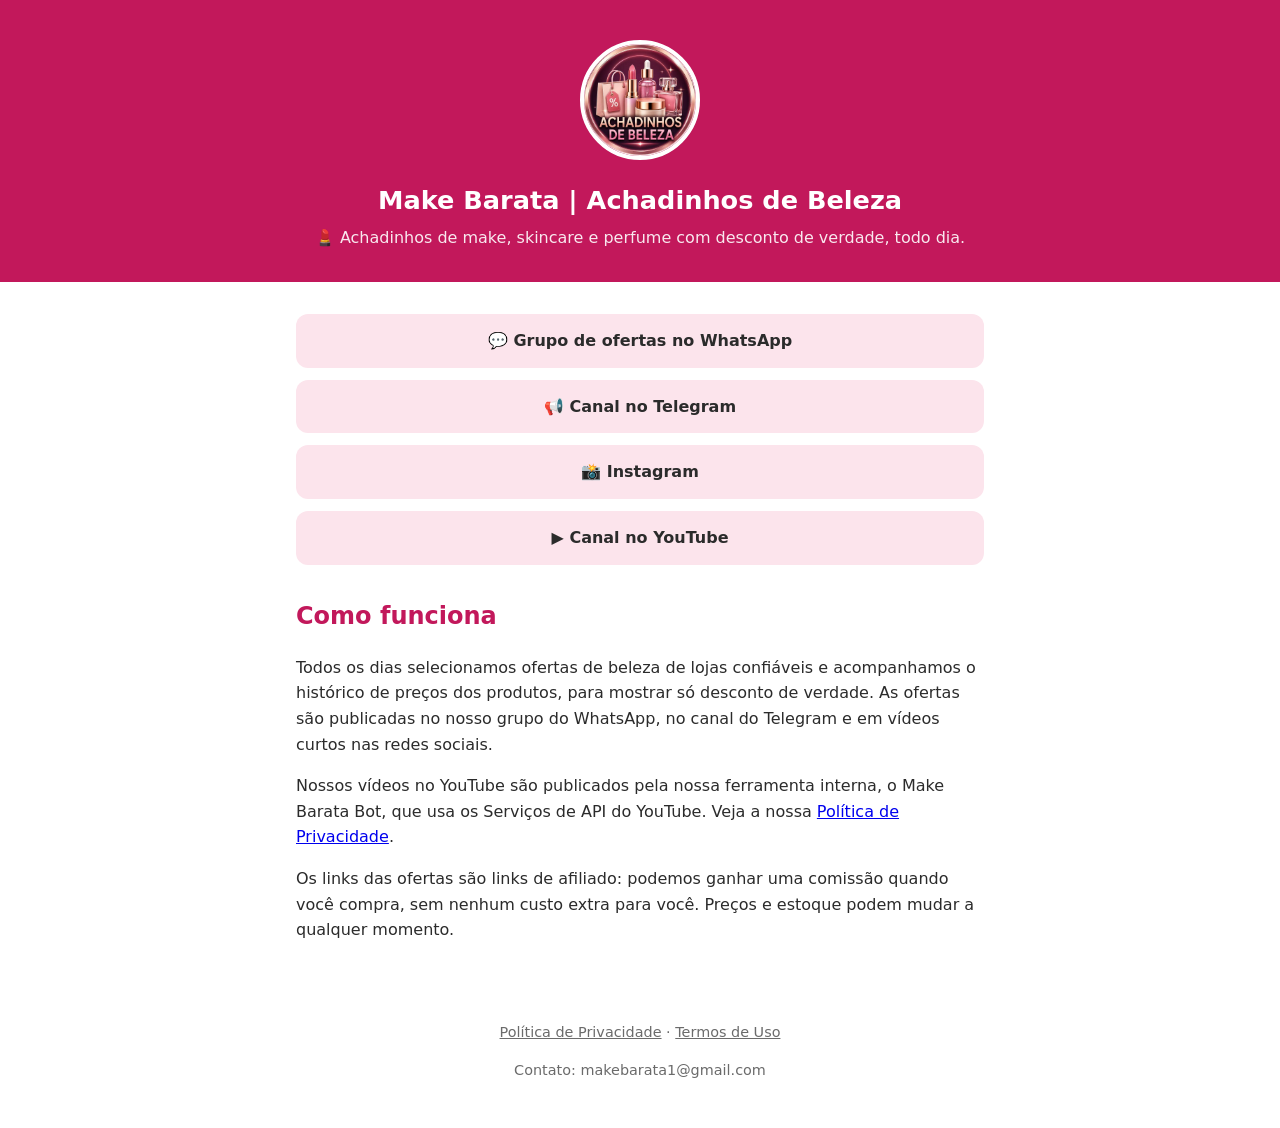
<file: index.html>
<!doctype html>
<html lang="pt-BR">
<head>
  <meta charset="utf-8">
  <meta name="viewport" content="width=device-width, initial-scale=1">
  <title>Make Barata | Achadinhos de Beleza</title>
  <meta name="description" content="Achadinhos de maquiagem, skincare, perfumes e cabelo com desconto de verdade, todos os dias.">
  <!-- GOOGLE_SITE_VERIFICATION -->
  <link rel="icon" href="logo.jpg">
  <link rel="stylesheet" href="style.css">
</head>
<body>
  <header>
    <img src="logo.jpg" alt="Logo Make Barata - Achadinhos de Beleza">
    <h1>Make Barata | Achadinhos de Beleza</h1>
    <p>💄 Achadinhos de make, skincare e perfume com desconto de verdade, todo dia.</p>
  </header>
  <main>
    <div class="links">
      <a href="https://chat.whatsapp.com/EvwEzrj8xBu0fmmUAWfFHU">💬 Grupo de ofertas no WhatsApp</a>
      <a href="https://t.me/makebarata">📢 Canal no Telegram</a>
      <a href="https://www.instagram.com/makebarataachadinhos/">📸 Instagram</a>
      <a href="https://www.youtube.com/@makebarataachadinhosdebeleza">▶️ Canal no YouTube</a>
    </div>

    <h2>Como funciona</h2>
    <p>Todos os dias selecionamos ofertas de beleza de lojas confiáveis e acompanhamos o histórico de
      preços dos produtos, para mostrar só desconto de verdade. As ofertas são publicadas no nosso grupo do
      WhatsApp, no canal do Telegram e em vídeos curtos nas redes sociais.</p>
    <p>Nossos vídeos no YouTube são publicados pela nossa ferramenta interna, o Make Barata Bot, que usa os
      Serviços de API do YouTube. Veja a nossa <a href="privacidade.html">Política de Privacidade</a>.</p>
    <p>Os links das ofertas são links de afiliado: podemos ganhar uma comissão quando você compra, sem nenhum
      custo extra para você. Preços e estoque podem mudar a qualquer momento.</p>
  </main>
  <footer>
    <p><a href="privacidade.html">Política de Privacidade</a> · <a href="termos.html">Termos de Uso</a></p>
    <p>Contato: makebarata1@gmail.com</p>
  </footer>
</body>
</html>
</file>
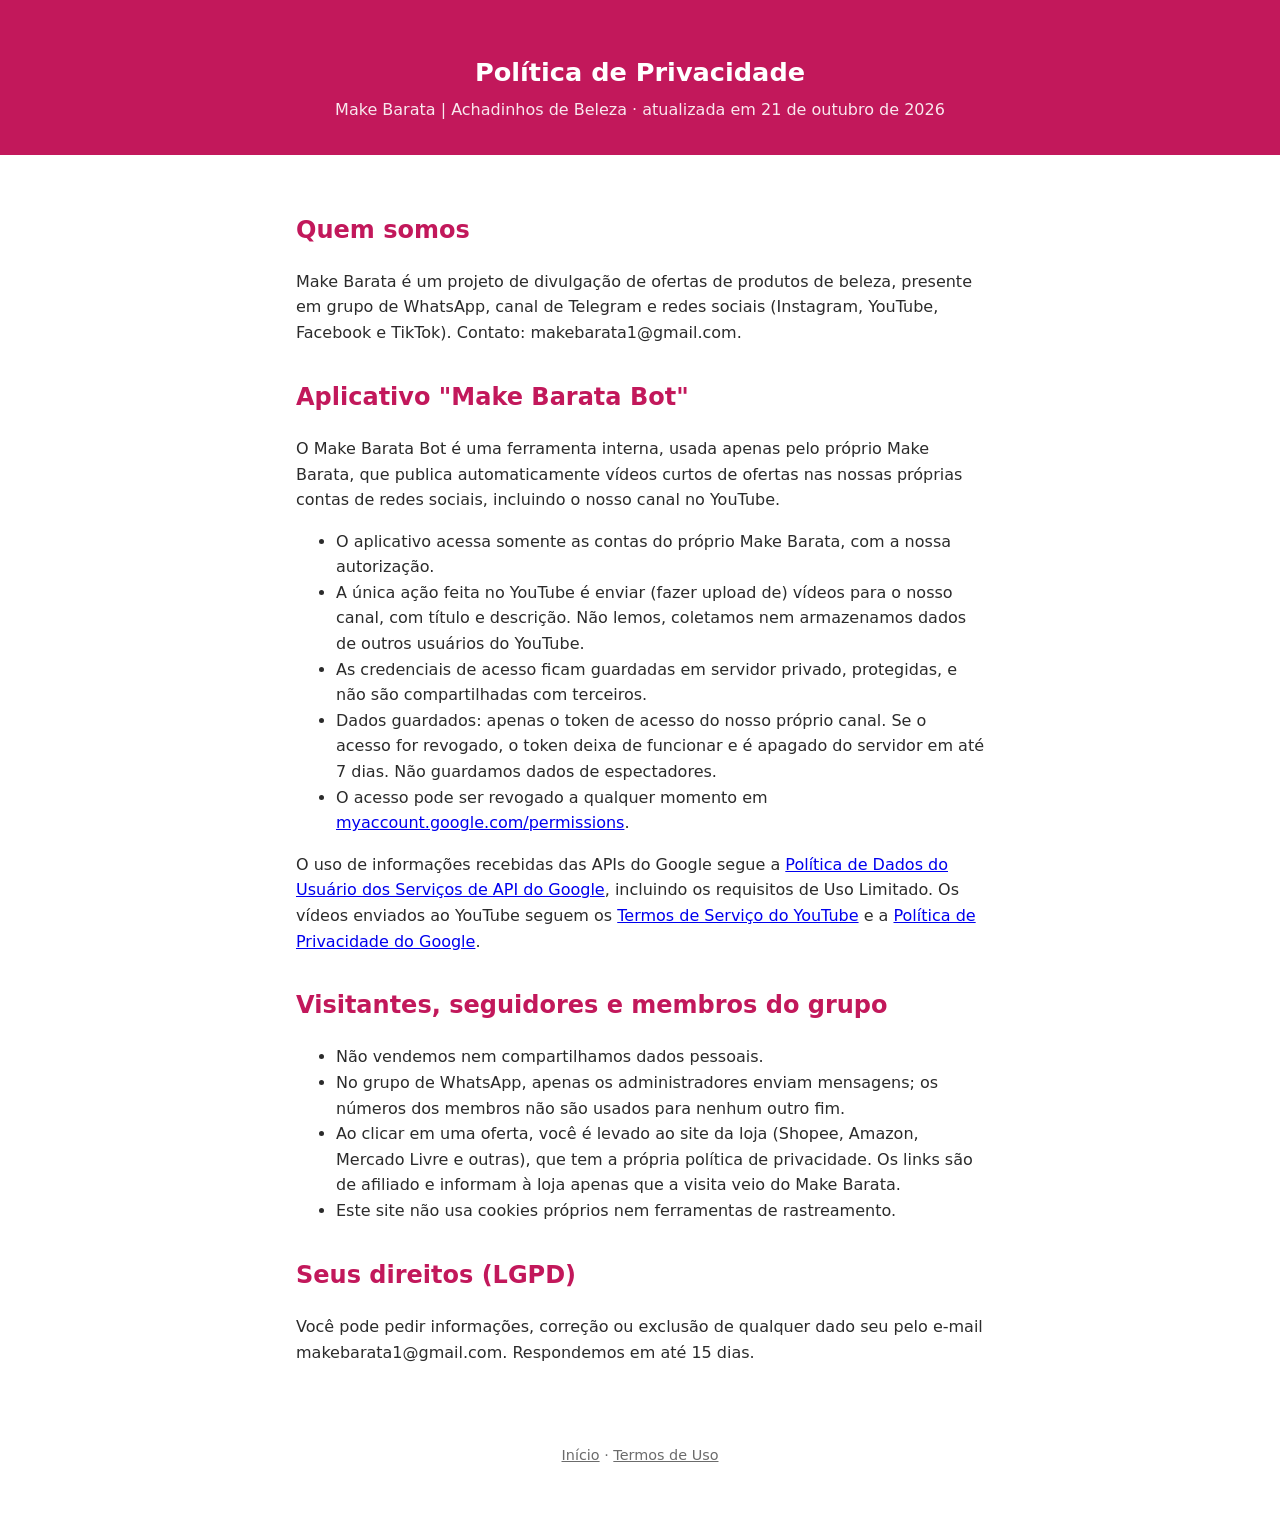
<file: privacidade.html>
<!doctype html>
<html lang="pt-BR">
<head>
  <meta charset="utf-8">
  <meta name="viewport" content="width=device-width, initial-scale=1">
  <title>Política de Privacidade | Make Barata</title>
  <link rel="icon" href="logo.jpg">
  <link rel="stylesheet" href="style.css">
</head>
<body>
  <header>
    <h1>Política de Privacidade</h1>
    <p>Make Barata | Achadinhos de Beleza · atualizada em 21 de outubro de 2026</p>
  </header>
  <main>
    <h2>Quem somos</h2>
    <p>Make Barata é um projeto de divulgação de ofertas de produtos de beleza, presente em grupo de WhatsApp,
      canal de Telegram e redes sociais (Instagram, YouTube, Facebook e TikTok). Contato:
      makebarata1@gmail.com.</p>

    <h2>Aplicativo "Make Barata Bot"</h2>
    <p>O Make Barata Bot é uma ferramenta interna, usada apenas pelo próprio Make Barata, que publica
      automaticamente vídeos curtos de ofertas nas nossas próprias contas de redes sociais, incluindo o nosso
      canal no YouTube.</p>
    <ul>
      <li>O aplicativo acessa somente as contas do próprio Make Barata, com a nossa autorização.</li>
      <li>A única ação feita no YouTube é enviar (fazer upload de) vídeos para o nosso canal, com título e
        descrição. Não lemos, coletamos nem armazenamos dados de outros usuários do YouTube.</li>
      <li>As credenciais de acesso ficam guardadas em servidor privado, protegidas, e não são compartilhadas
        com terceiros.</li>
      <li>Dados guardados: apenas o token de acesso do nosso próprio canal. Se o acesso for revogado, o token
        deixa de funcionar e é apagado do servidor em até 7 dias. Não guardamos dados de espectadores.</li>
      <li>O acesso pode ser revogado a qualquer momento em
        <a href="https://myaccount.google.com/permissions">myaccount.google.com/permissions</a>.</li>
    </ul>
    <p>O uso de informações recebidas das APIs do Google segue a
      <a href="https://developers.google.com/terms/api-services-user-data-policy">Política de Dados do Usuário
      dos Serviços de API do Google</a>, incluindo os requisitos de Uso Limitado. Os vídeos enviados ao YouTube
      seguem os <a href="https://www.youtube.com/t/terms">Termos de Serviço do YouTube</a> e a
      <a href="https://policies.google.com/privacy">Política de Privacidade do Google</a>.</p>

    <h2>Visitantes, seguidores e membros do grupo</h2>
    <ul>
      <li>Não vendemos nem compartilhamos dados pessoais.</li>
      <li>No grupo de WhatsApp, apenas os administradores enviam mensagens; os números dos membros não são
        usados para nenhum outro fim.</li>
      <li>Ao clicar em uma oferta, você é levado ao site da loja (Shopee, Amazon, Mercado Livre e outras), que tem
        a própria política de privacidade. Os links são de afiliado e informam à loja apenas que a visita veio
        do Make Barata.</li>
      <li>Este site não usa cookies próprios nem ferramentas de rastreamento.</li>
    </ul>

    <h2>Seus direitos (LGPD)</h2>
    <p>Você pode pedir informações, correção ou exclusão de qualquer dado seu pelo e-mail
      makebarata1@gmail.com. Respondemos em até 15 dias.</p>
  </main>
  <footer>
    <p><a href="index.html">Início</a> · <a href="termos.html">Termos de Uso</a></p>
  </footer>
</body>
</html>
</file>
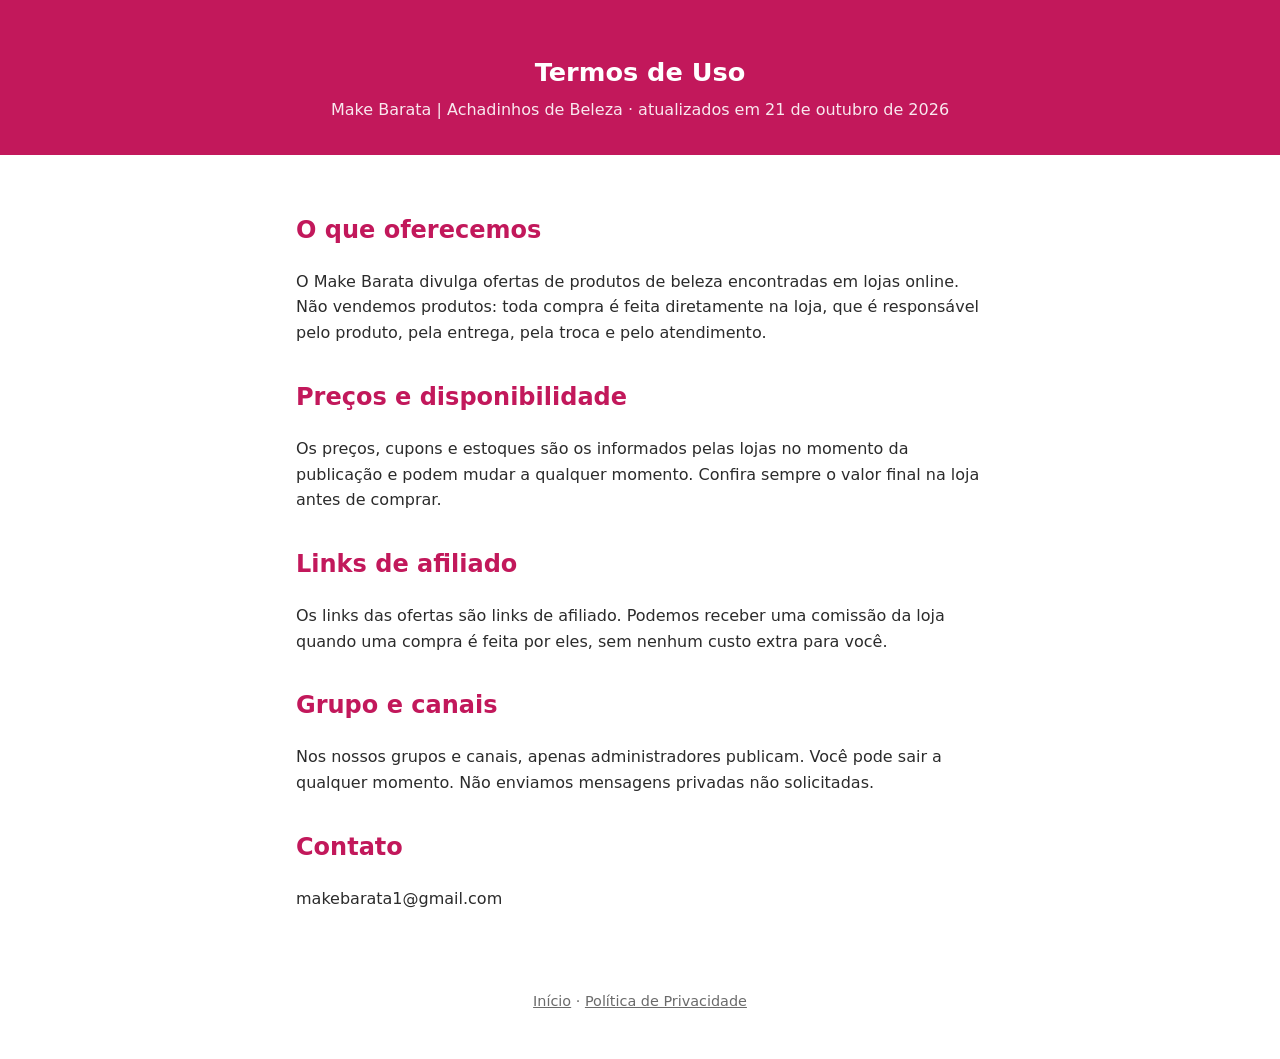
<file: termos.html>
<!doctype html>
<html lang="pt-BR">
<head>
  <meta charset="utf-8">
  <meta name="viewport" content="width=device-width, initial-scale=1">
  <title>Termos de Uso | Make Barata</title>
  <link rel="icon" href="logo.jpg">
  <link rel="stylesheet" href="style.css">
</head>
<body>
  <header>
    <h1>Termos de Uso</h1>
    <p>Make Barata | Achadinhos de Beleza · atualizados em 21 de outubro de 2026</p>
  </header>
  <main>
    <h2>O que oferecemos</h2>
    <p>O Make Barata divulga ofertas de produtos de beleza encontradas em lojas online. Não vendemos produtos:
      toda compra é feita diretamente na loja, que é responsável pelo produto, pela entrega, pela troca e pelo
      atendimento.</p>

    <h2>Preços e disponibilidade</h2>
    <p>Os preços, cupons e estoques são os informados pelas lojas no momento da publicação e podem mudar a
      qualquer momento. Confira sempre o valor final na loja antes de comprar.</p>

    <h2>Links de afiliado</h2>
    <p>Os links das ofertas são links de afiliado. Podemos receber uma comissão da loja quando uma compra é feita
      por eles, sem nenhum custo extra para você.</p>

    <h2>Grupo e canais</h2>
    <p>Nos nossos grupos e canais, apenas administradores publicam. Você pode sair a qualquer momento. Não
      enviamos mensagens privadas não solicitadas.</p>

    <h2>Contato</h2>
    <p>makebarata1@gmail.com</p>
  </main>
  <footer>
    <p><a href="index.html">Início</a> · <a href="privacidade.html">Política de Privacidade</a></p>
  </footer>
</body>
</html>
</file>
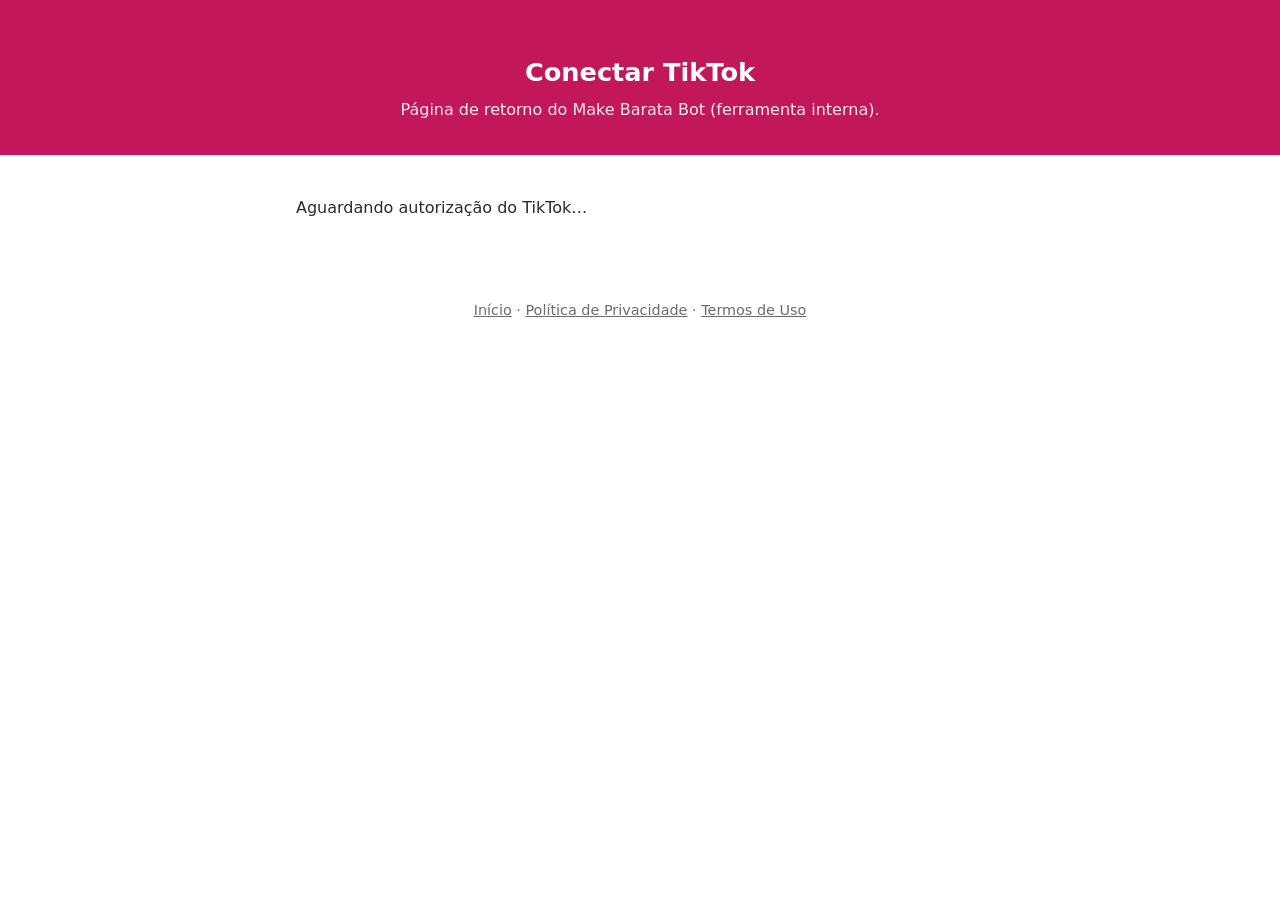
<file: tiktok.html>
<!doctype html>
<html lang="pt-BR">
<head>
  <meta charset="utf-8">
  <meta name="viewport" content="width=device-width, initial-scale=1">
  <meta name="robots" content="noindex">
  <title>Conectar TikTok | Make Barata</title>
  <link rel="icon" href="logo.jpg">
  <link rel="stylesheet" href="style.css">
</head>
<body>
  <header>
    <h1>Conectar TikTok</h1>
    <p>Página de retorno do Make Barata Bot (ferramenta interna).</p>
  </header>
  <main>
    <p id="status">Aguardando autorização do TikTok…</p>
    <p><code id="code" style="word-break: break-all"></code></p>
  </main>
  <footer>
    <p><a href="index.html">Início</a> · <a href="privacidade.html">Política de Privacidade</a> · <a href="termos.html">Termos de Uso</a></p>
  </footer>
  <script>
    const params = new URLSearchParams(location.search);
    if (params.get("code")) {
      document.getElementById("status").textContent = "Autorizado! Código para o bot:";
      document.getElementById("code").textContent = params.get("code");
    } else if (params.get("error")) {
      document.getElementById("status").textContent = "Não autorizado: " + params.get("error");
    }
  </script>
</body>
</html>
</file>
<file: style.css>
:root {
  --pink: #c2185b;
  --light: #fce4ec;
  --text: #2b2b2b;
  --muted: #6b6b6b;
  --bg: #ffffff;
}
@media (prefers-color-scheme: dark) {
  :root { --text: #f2f2f2; --muted: #b5b5b5; --bg: #161214; --light: #3a1f2b; }
}
* { box-sizing: border-box; }
body {
  margin: 0;
  font-family: system-ui, -apple-system, "Segoe UI", Roboto, sans-serif;
  color: var(--text);
  background: var(--bg);
  line-height: 1.6;
}
header { background: var(--pink); color: #fff; text-align: center; padding: 40px 16px 32px; }
header img { width: 120px; height: 120px; border-radius: 50%; border: 4px solid #fff; }
header h1 { margin: 12px 0 4px; font-size: 1.6rem; }
header p { margin: 0; opacity: .9; }
main { max-width: 720px; margin: 0 auto; padding: 24px 16px 48px; }
.links { display: grid; gap: 12px; margin: 8px 0 24px; }
.links a {
  display: block; text-align: center; padding: 14px; border-radius: 12px;
  background: var(--light); color: var(--text); text-decoration: none; font-weight: 600;
}
.links a:hover { outline: 2px solid var(--pink); }
h2 { color: var(--pink); margin-top: 32px; }
footer { text-align: center; color: var(--muted); font-size: .9rem; padding: 0 16px 32px; }
footer a { color: var(--muted); }
</file>
